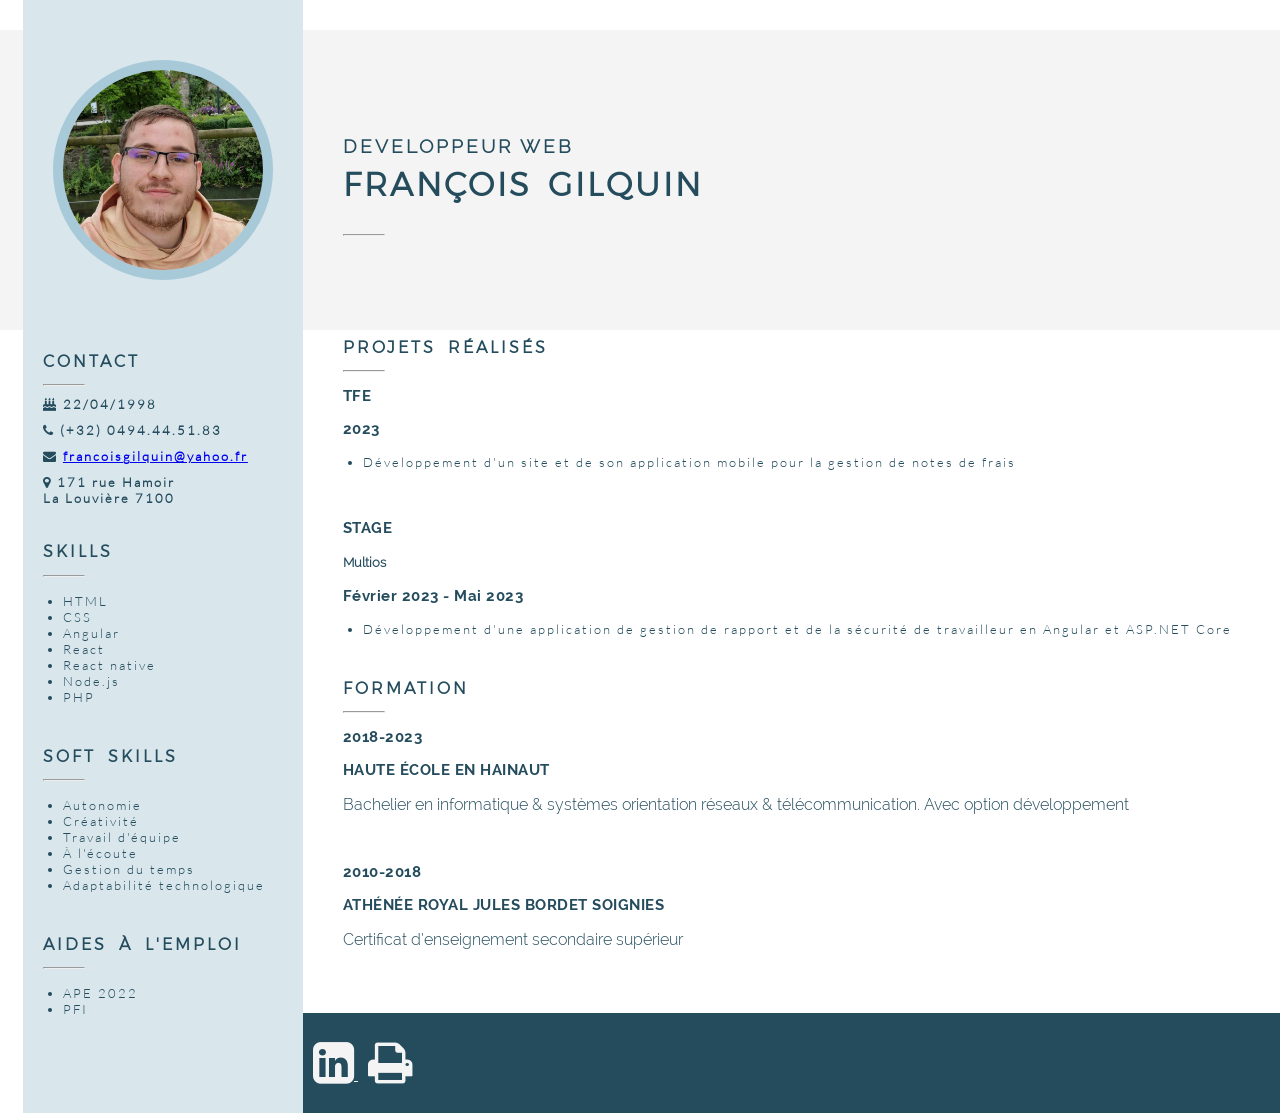
<file: index.html>
<!DOCTYPE html>
<html lang="en">
  <head>
    <link rel="stylesheet" href="https://cdnjs.cloudflare.com/ajax/libs/font-awesome/4.7.0/css/font-awesome.min.css">
    <meta charset="UTF-8">
    <meta name="viewport" content="width=device-width, initial-scale=1.0">
    <link rel="stylesheet" href="style.css">
    <title>CV François Gilquin</title>
    <script src="jquery-3.7.1.min.js"></script>
  </head>
  <body>
    <div class="leftHeader"></div>
    <div class="left">
      <div class="fullHeight">
        <img
          class="imgHeader"
          src="img/FRANCOIS_GILQUIN.jpg"
          alt="Photo de François Gilquin."
        >
        <div class="contact">
          <h2>CONTACT</h2>
          <hr>
          <h6><i class="fa fa-birthday-cake"></i> 22/04/1998</h6>
          <h6><i class="fa fa-phone"></i> (+32) 0494.44.51.83</h6>
          <h6>
            <i class="fa fa-envelope"></i>
            <a href="mailto:francoisgilquin@yahoo.fr"
              >francoisgilquin@yahoo.fr</a
            >
          </h6>
          <h6>
            <i class="fa fa-map-marker"></i> 171 rue Hamoir <br>La Louvière
            7100
          </h6>
          <br>
        </div>
        <div class="skills">
          <h2>SKILLS</h2>
          <hr>
          <ul>
            <li>HTML</li>
            <li>CSS</li>
            <li>Angular</li>
            <li>React</li>
            <li>React native</li>
            <li>Node.js</li>
            <li>PHP</li>
          </ul>
          <br>
        </div>
        <div class="softSkills">
          <h2>SOFT SKILLS</h2>
          <hr>
          <ul>
            <li>Autonomie</li>
            <li>Créativité</li>
            <li>Travail d'équipe</li>
            <li>À l'écoute</li>
            <li>Gestion du temps</li>
            <li>Adaptabilité technologique</li>
          </ul>
          <br>
        </div>
        <div class="aideEmploi">
          <h2>AIDES À L'EMPLOI</h2>
          <hr>
          <ul>
            <li>APE 2022</li>
            <li>PFI</li>
          </ul>
          <br>
        </div>
      </div>
    </div>
    <button id="MobileOpen"><img id="imgMobileButton" src="img/menuOpen.svg" alt="image du boutton du menu"></button>
    <div class="right">
      <header class="header">
        <h3>DEVELOPPEUR WEB</h3>
        <h1>FRANÇOIS GILQUIN</h1>
        <hr>
      </header>
      <div class="projetReal">
        <h2>PROJETS RÉALISÉS</h2>
        <hr>
        <h3>TFE</h3>
        <h3>2023</h3>
        <ul>
          <li>
            Développement d'un site et de son application mobile pour la gestion de notes de frais
          </li>
        </ul>
        <br>
        <h3>STAGE</h3>
        <h4>Multios</h4>
        <h3>Février 2023 - Mai 2023</h3>
        <ul>
          <li>
            Développement d'une application de gestion de rapport et de la sécurité de travailleur en Angular et ASP.NET Core
          </li>
        </ul>
        <br>
      </div>
      <div class="formation">
        <h2>FORMATION</h2>
        <hr>
        <h3>2018-2023</h3>
        <h3>HAUTE ÉCOLE EN HAINAUT</h3>
            <p>Bachelier en informatique & systèmes orientation réseaux &
                télécommunication. Avec option développement</p>
        <br>
        <h3>2010-2018</h3>
        <h3>ATHÉNÉE ROYAL JULES BORDET SOIGNIES</h3>
            <p>Certificat d’enseignement secondaire supérieur</p>
        <br>
      </div>
      <footer>
        <a href='https://www.linkedin.com/in/françois-gilquin-6467a1212' target="_blank">
            <i class="fa fa-linkedin-square fa-3x" aria-hidden="true"></i>
        </a>
        <a href='cv/CV_FRANCOIS_GILQUIN.pdf' target="_blank">
          <i class="fa fa-print fa-3x" aria-hidden="true"></i>
        </a>
      </footer>
    </div>
  <script>
    $(document).ready(function () {
      if ($(window).width() < 768) {
        var heightFooter = $('footer').height();
          var heightDoc = $(document).height();
          $('.left').css('height',heightDoc-heightFooter);
      }
      if($('.left').is(':visible')){
          $('#imgMobileButton').attr('src','img/menuClose.svg');
        }else{
          $('#imgMobileButton').attr('src','img/menuOpen.svg');
        }
      $('#MobileOpen').click(function () {
        $('.left').toggle();
        if($('.left').is(':visible')){
          $('#imgMobileButton').attr('src','img/menuClose.svg');
        }else{
          $('#imgMobileButton').attr('src','img/menuOpen.svg');
        }
      });

      $(window).resize(function () {
        if($('.left').is(':visible')){
          $('#imgMobileButton').attr('src','img/menuClose.svg');
        }else{
          $('#imgMobileButton').attr('src','img/menuOpen.svg');
        }
        if ($(window).width() > 768) {
          $('.left').show();
          $('.left').css('height',$(document).height());
        } else {
          $('.left').hide();
          var heightFooter = $('footer').height();
          var heightDoc = $(document).height();
          $('.left').css('height',heightDoc-heightFooter);
        }
      });
    });
  </script>
  </body>
</html>
</file>
<file: style.css>
@font-face {
    font-family: 'Montserrat';
    src: url('font/Montserrat-Light.ttf');
}
@font-face {
    font-family: 'Raleway';
    src: url('font/Raleway-Light.ttf');
}
@font-face {
    font-family: 'RalewayBold';
    src: url('font/Raleway-Bold.ttf');
}

@font-face {
    font-family: 'Lato';
    src: url('font/Lato-Light.ttf');
}

.header{
    background-color: #f4f4f4;
    height: 300px;
    margin-top: 30px;
    display: flex;
    flex-direction: column;
    justify-content: center;
}

body{
    color: #244c5d;
    margin: 0;
    display: flex;
}

.imgHeader{
    height: 200px;
    border-radius: 50%;
    border: 10px solid #a7c9d8;
    margin: 60px 30px;
}

.fullHeight{
    min-height: 100vh;
    height: 100%;
    background-color: #d9e6ec;
    width: max-content;
    margin-top: 0px;
    top: 0;
}
.leftHeader{
    width: 30px;
    background-color: #f4f4f4;
    height: 300px;
    margin-top: 30px;
}
.left{
    width: auto;

}
.right{
    width: -webkit-fill-available;

}

h1,h3,hr{
    margin-left: 40px;
}

h1{
    font-family: "Montserrat";
    word-spacing: 5px;
    letter-spacing: 3px;
    margin-top: 8px;
}

h2{
    font-family: "Montserrat";
    word-spacing: 5px;
    letter-spacing: 3px;
    margin-top: 8px;
    margin-left: 20px;
    font-size:medium;
}

h3{
    font-family: "Raleway";
    letter-spacing: 3px;
    margin-bottom: 0;
}


h6{
    font-family: "Lato";
    letter-spacing: 2px;
    font-size:small;
    margin: 10px 0;
}

li{
    font-family: "Lato";
    letter-spacing: 2px;
    font-size:small;
}

.contact h6{
    margin-left: 20px;
}

hr{
    width: 40px;
}

.fullHeight hr{
    margin-left: 20px;
}

.projetReal h3,.formation h3{
    font-size:15px;
    font-family: "RalewayBold";
    letter-spacing: 0.5px;
    
}

.projetReal h4,.formation h4{
    font-size:small;
    font-family: "Raleway";
    margin-left: 40px;
}

.projetReal p,.formation p{
    font-family: "Raleway";
    margin-left: 40px;
}

.projetReal h2,.formation h2{
    margin-left: 40px;
}

.projetReal li,.formation li{
    margin-left: 20px;
}

footer{
    background-color: #244c5d;
    height: 100px;
    margin-top: 30px;
    align-content: center;
}

footer a{
    margin-left: 10px;
    color: #f4f4f4;
}

#MobileOpen{
    display: none;
    height: 30px;
    position: fixed;
    top: 35px;
    left: 35px;
    border: none;
    background-color: #244c5d;
    border-radius: 10px;
}


@media (max-width: 768px){
    .left{
        position: absolute;
    }
    footer{
        width: 100vw;
    }
    #MobileOpen{
        display: block;
    }
}
</file>
